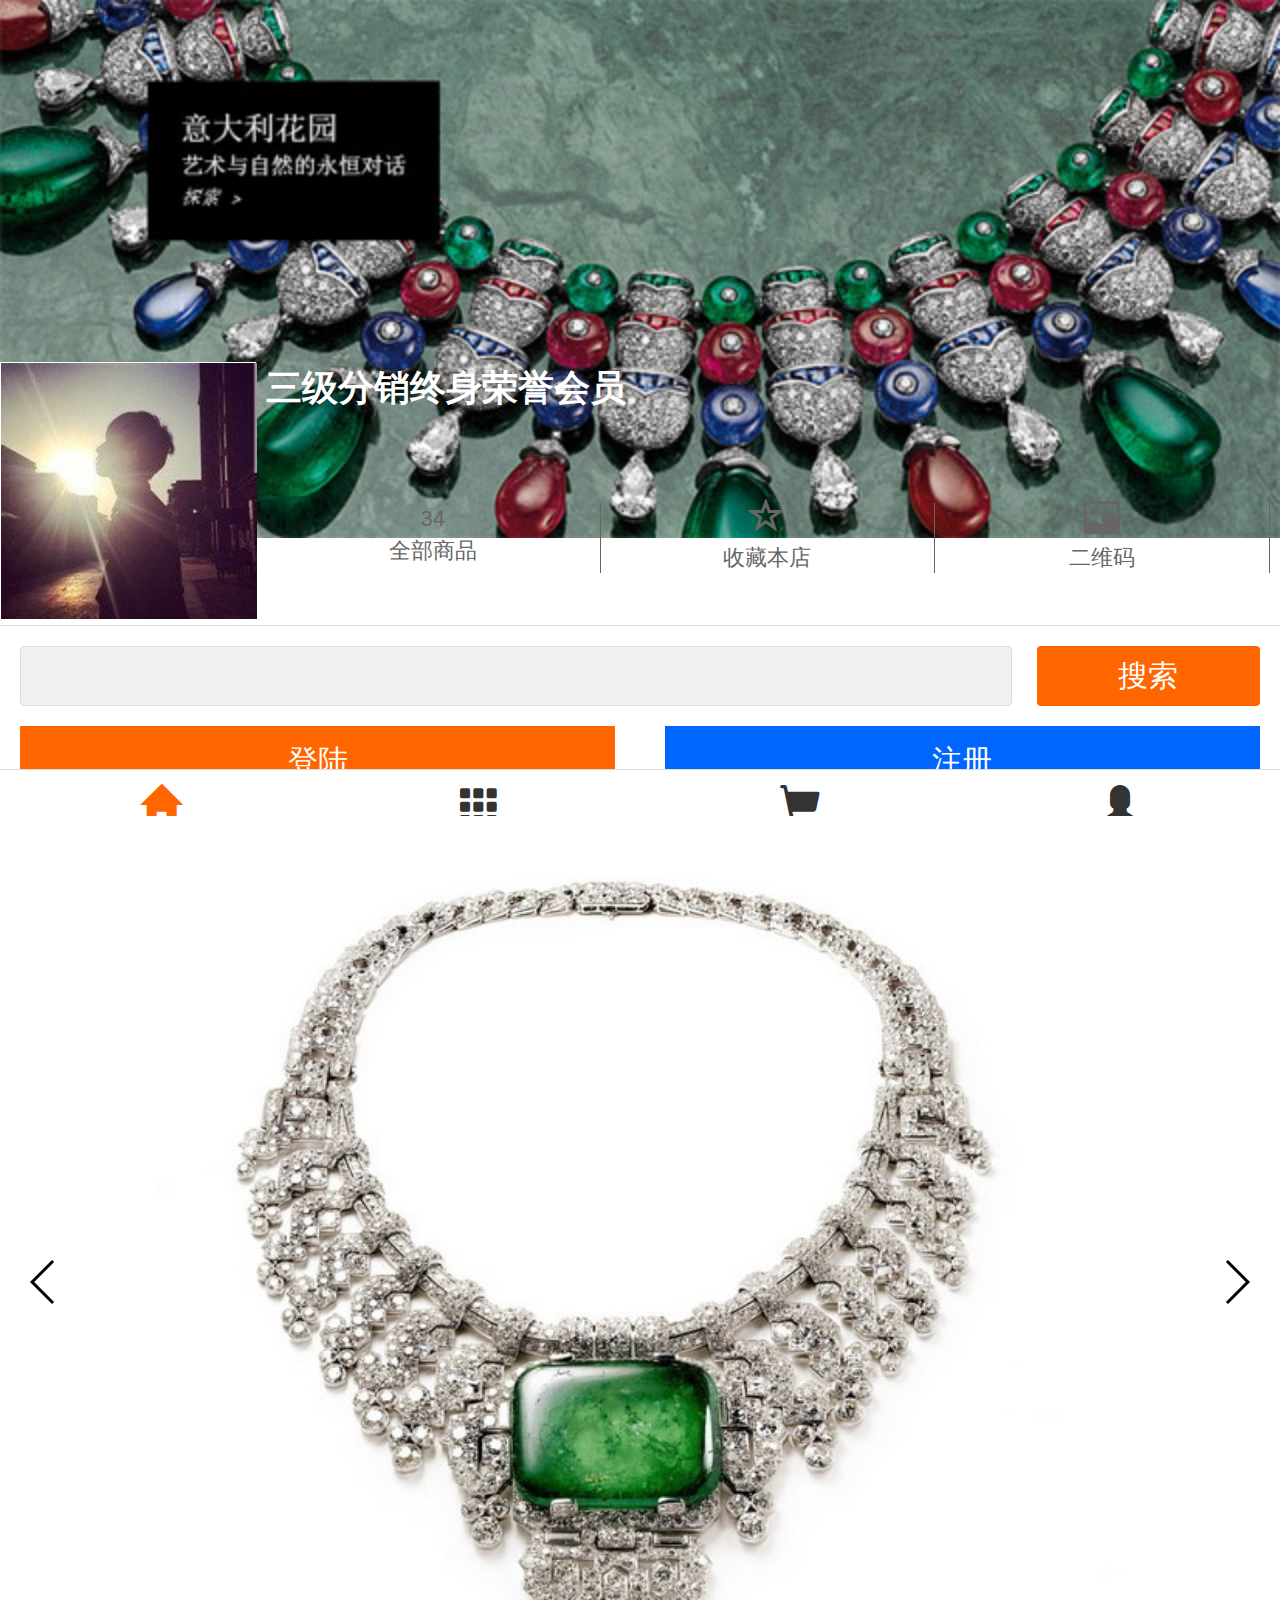
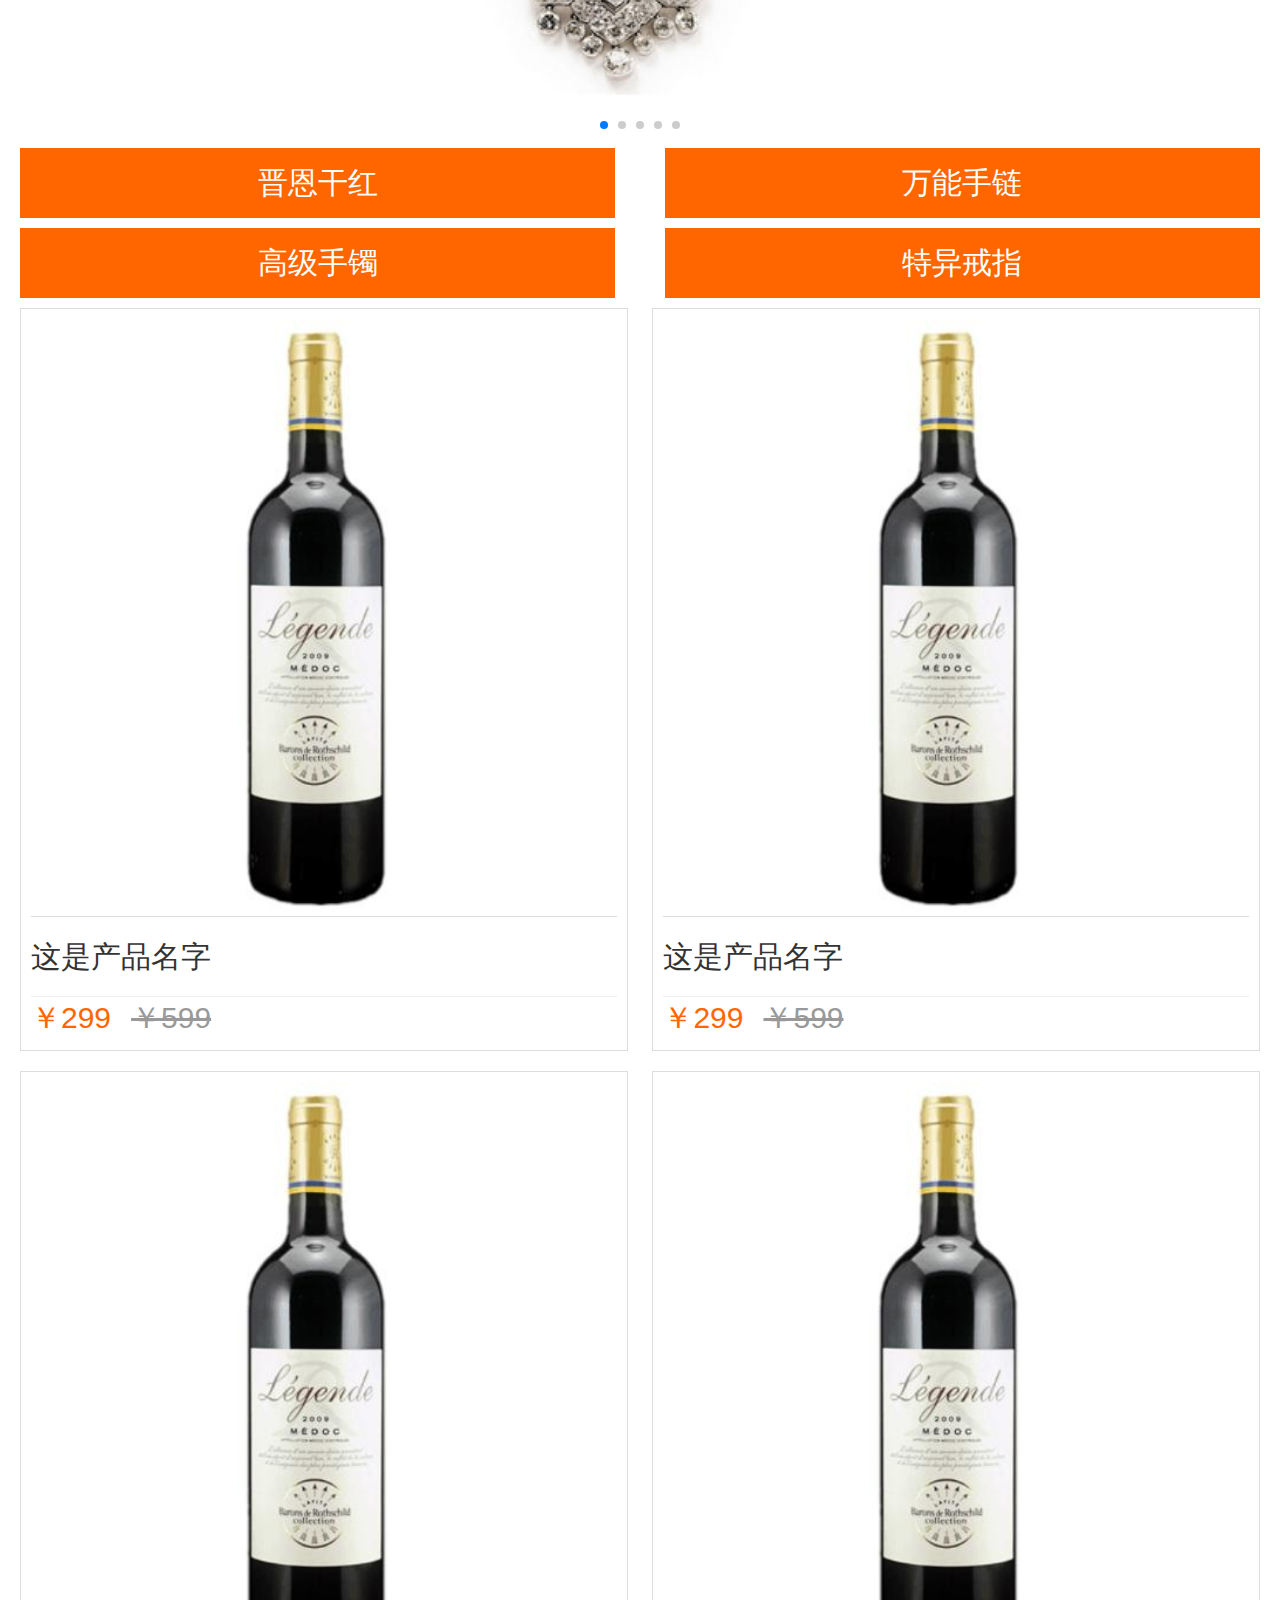
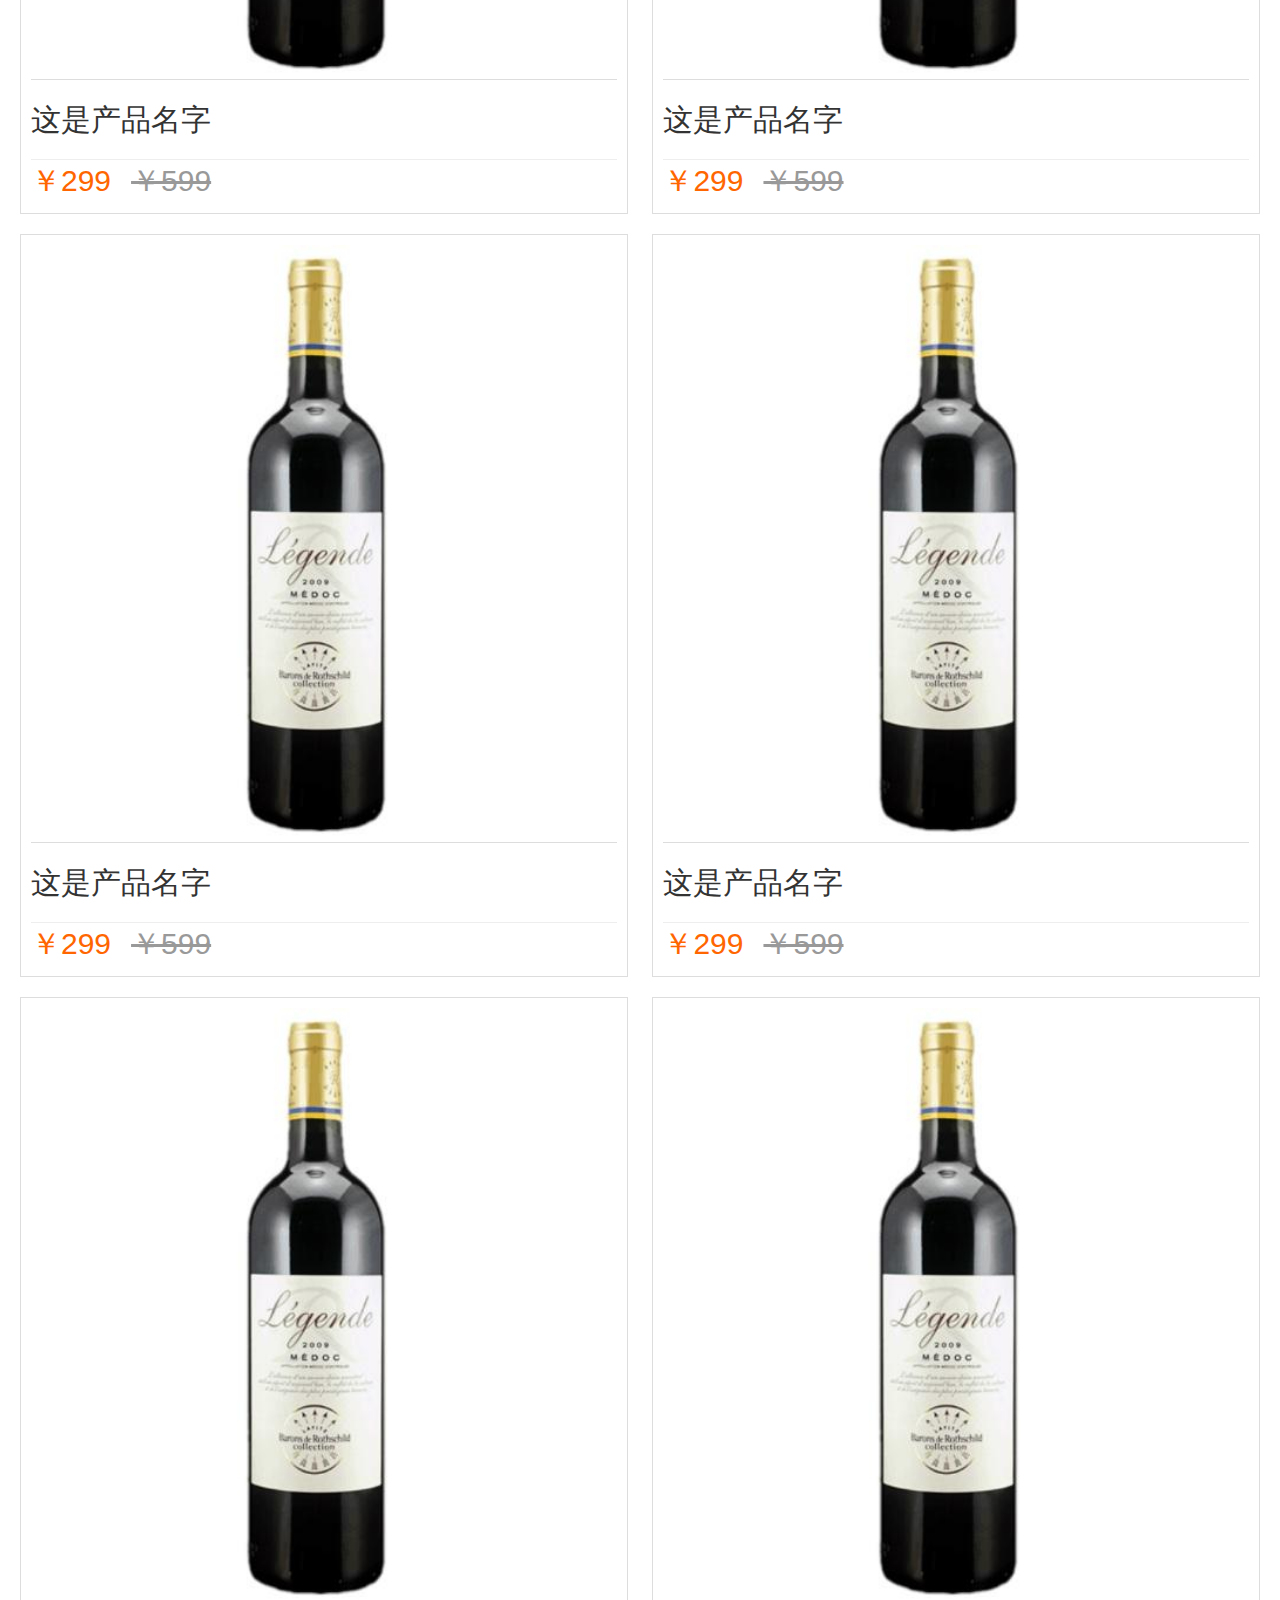
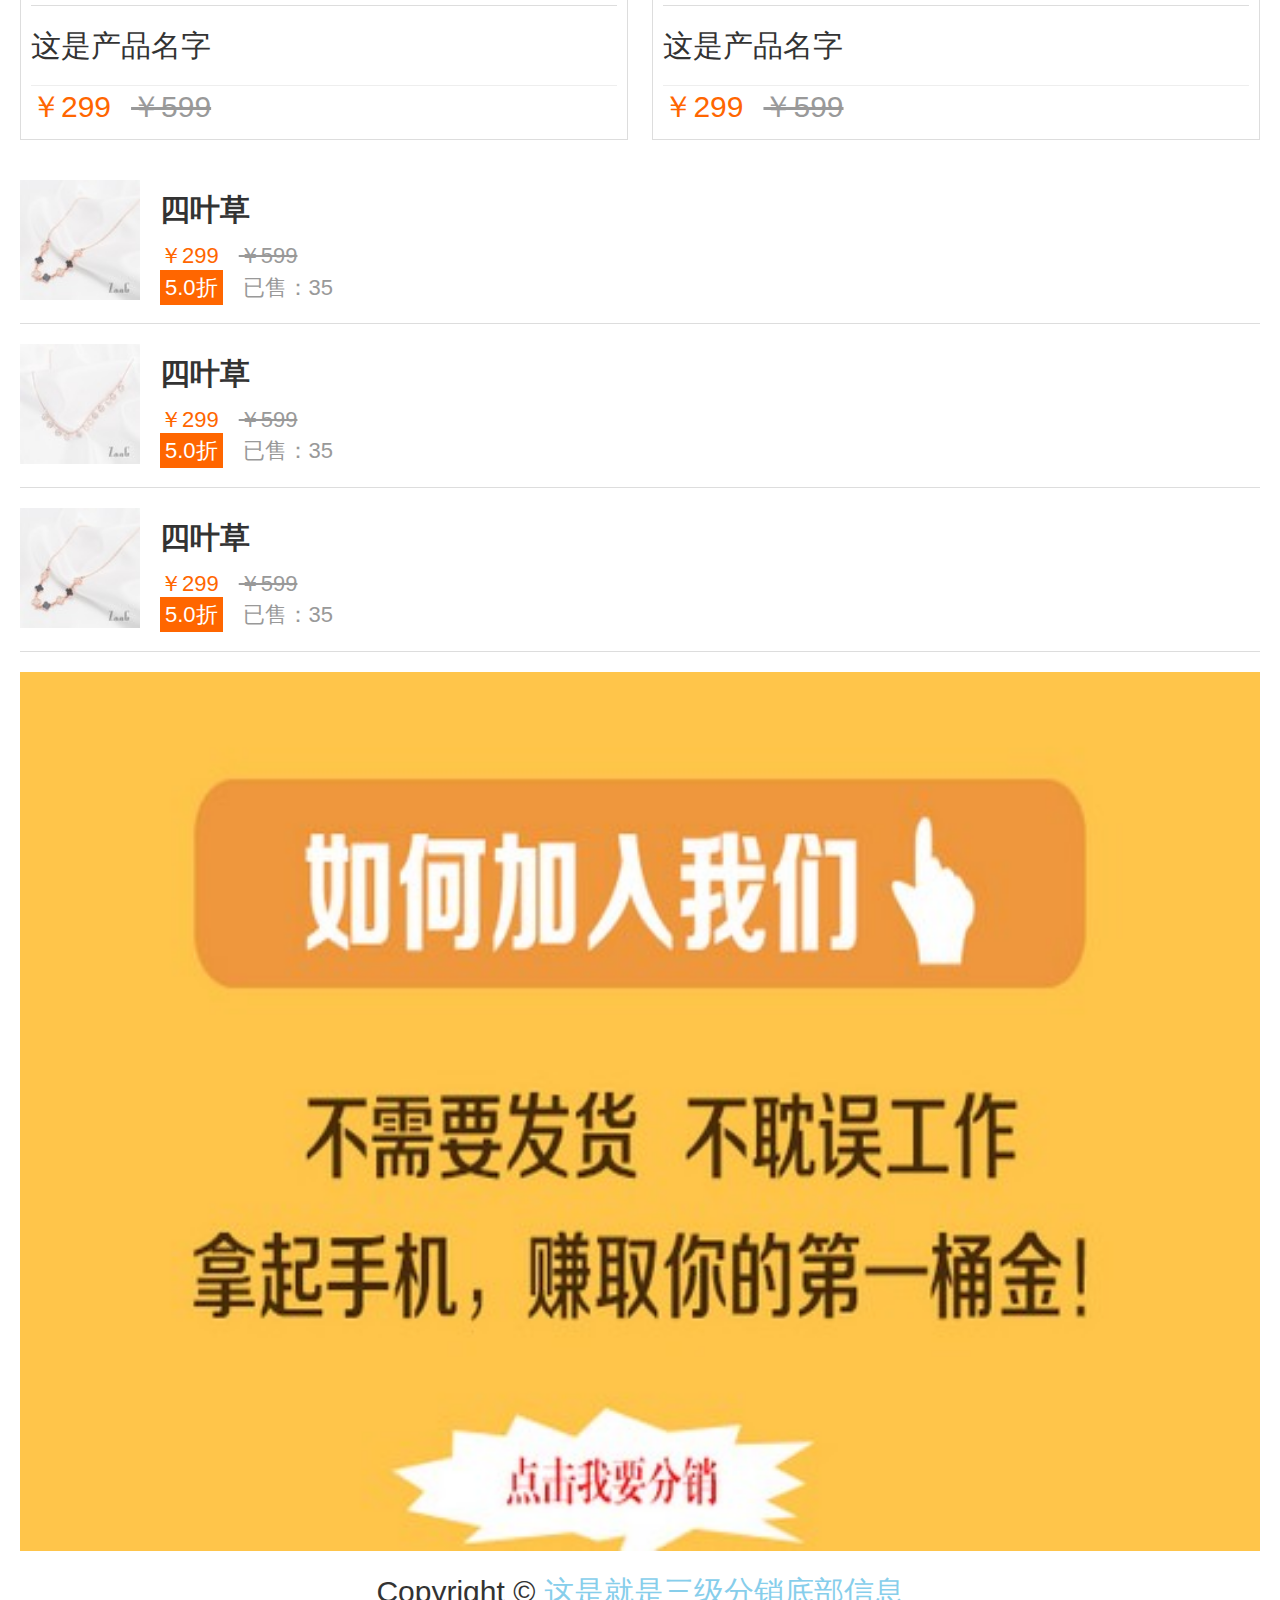
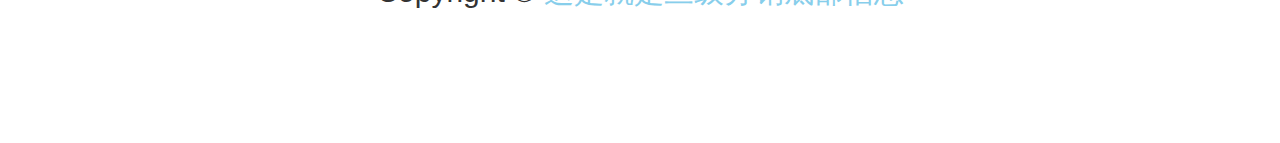
<file: index.html>
<!DOCTYPE html>
<html lang="en">
<head>
    <meta charset="UTF-8">

    <meta http-equiv="Pragma" content="no-cache">
    <meta http-equiv="Cache-Control" content="no-cache">
    <meta http-equiv="Expires" content="0">

    <meta name="viewport" content="width=device-width,initial-scale=1,user-scalable=no">
    <title>Title</title>
    <link rel="stylesheet" href="css/bootstrap.min.css">
    <link rel="stylesheet" href="css/swiper.min.css">
    <link rel="stylesheet" href="css/style.css">
    <link rel="stylesheet" href="css/index.css">
    <script src="js/jquery-3.1.0.min.js"></script>
    <script src="js/swiper.min.js"></script>
    <script src="js/index.js"></script>
</head>
<body>
    <div id="share"></div>
</body>
</html>
</file>
<file: css/style.css>
* {margin: 0;padding: 0;}
ul, ol {list-style: none;}
html {font-size: 100px;}
body {font-size: .22rem;font-family: Arial, "Microsoft YaHei";padding-bottom: 1.3rem;}
em {font-style: normal;}
.clearfix:after {display: block;content: "200B"; height: 0; font-size: 0; clear: both;}
</file>
<file: css/index.css>
.micWrap header {position: relative;}
.micWrap header img {width: 100%;display: block;}

.main {padding: 0 .2rem;}

.micWrap .vipWrap {position: absolute; left: 0; bottom: -.88rem;padding: .05rem 0;border-bottom: 1px solid #ddd; width: 100%;}
.micWrap .vipWrap .left , .vipWrap .right {float: left;}
.micWrap .vipWrap .left { width: 20%;background: #fff;}
.micWrap .vipWrap .left img {display: block; width: 100%;margin: .01rem;}
.micWrap .vipWrap .right {padding-left: .1rem;width: 80%}
.micWrap .vipWrap .right h2 {color: #fff; font-size: .36rem;}
.micWrap .vipWrap .right ul {display: flex;padding-top: .9rem; text-align: center;width: 100%;}
.micWrap .vipWrap .right ul a {color: #666;}
.micWrap .vipWrap .right ul li { border-right: 1px solid #666; width: 33%;}
.micWrap .vipWrap .right ul li span { height: .25rem; line-height: .25rem;display: inline-block; font-size: .36rem;}

.micWrap .search {margin-top: .88rem;padding: .2rem 0;}
.micWrap .search .fl { float: left; width: 80%; height: .6rem;background: #f1f1f1;border: 1px solid #ddd; -webkit-border-radius: .04rem; -moz-border-radius: .04rem; border-radius: .04rem;}
.micWrap .search .fr { float: right; width: 18%; height: .6rem;-webkit-border-radius: .04rem; -moz-border-radius: .04rem; border-radius: .04rem;border: none;background: #f60; color: #fff; font-size: .3rem;}

.micWrap .land {padding: 0 0 .2rem;}
.micWrap .land a {display: block; width: 48%;background: #f60;text-align: center; height: .7rem; line-height: .7rem; font-size: .3rem; color: #fff;}
.micWrap .land .fl { float: left;}
.micWrap .land .fr { float: right;background: #06f;}

.micWrap .carousel {width: 100%;}
.micWrap .carousel img { width: 100%;}

.micWrap .option li { float: left; width: 48%;margin-bottom: .1rem;}
.micWrap .option .fr { float: right;}
.micWrap .option a {display: block; width: 100%;background: #f60;text-align: center; height: .7rem; line-height: .7rem; font-size: .3rem; color: #fff;}

.micWrap .productList {box-sizing:border-box;-moz-box-sizing:border-box;-webkit-box-sizing:border-box;}
.micWrap .productList li { width: 49%;padding: .1rem;border: 1px solid #ddd; font-size: .3rem; float: left; margin-bottom: .2rem;}
.micWrap .productList li:nth-child(even) { float: right;}
.micWrap .productList li img {width: 100%;display: block;border-bottom: 1px solid #ddd;}
.micWrap .productList li .name {color: #333; height: .8rem; line-height: .8rem;border-bottom: 1px solid #eee;}
.micWrap .productList li .price {color: #f60;}
.micWrap .productList li span { color: #999;text-decoration: line-through;padding-left: .2rem;}

.prolist li {padding: .2rem 0;border-bottom: 1px solid #ddd;}
.prolist .fl { float: left;}
.prolist .fl img { width: 1.2rem;display: block;}
.prolist .right {padding-left: .2rem;}
.prolist .right h3 { height: .6rem; line-height: .6rem; font-size: .3rem;}
.prolist .right h3 a {color: #333;}
.prolist .right .price {color: #f60;}
.prolist .right .price span { color: #999;text-decoration: line-through;padding-left: .2rem;}
.prolist .right .discount span {background: #f60;color: #fff;padding: .05rem;}
.prolist .right .discount em { color: #999;padding-left: .2rem;}

.micWrap .join {padding: .2rem 0;}
.micWrap .join img { width: 100%;}

.micWrap footer {text-align: center; font-size: .3rem;}
.micWrap footer span {color: skyblue;}

.tabbar {display: flex;text-align: center;border-top: 1px solid #ddd;position: fixed; left: 0; bottom: 0; width: 100%;background: #fff;}
.tabbar .item { width: 25%;}
.tabbar .item a {color: #333;}
.tabbar .active a { color: #f60;}
.tabbar .item span { height: .7rem; line-height: .7rem; font-size: .4rem;}
.tabbar .item p { height: .6rem; line-height: .6rem;font-size: .3rem;}

.comWrap .com_back {width: 100%;background: #f1f1f1; height: .8rem;}
.comWrap .com_back a { font-size: .5rem;color: #333; float: left; width: 10%;text-align: center; line-height: .8rem;}
.comWrap .com_back a span { padding-top: .1rem;}
.comWrap .com_back input { float: left; width: 80%;background: #ccc;border: none;border-radius: 4px; height: .6rem;margin: .1rem 0;}

.mineWrap header {background: url(../images/user01.png) no-repeat; -webkit-background-size: cover; background-size: cover; width: 100%;}
.mineWrap header .name {padding: .5rem .8rem;}
.mineWrap header .name .pic { width: .9rem; height: .9rem;background: #fff;border-radius: 4px;padding: 1px; float: left; -webkit-box-sizing: content-box; -moz-box-sizing: content-box; box-sizing: content-box;}
.mineWrap header .name .pic img { width: .9rem;height: .9rem;display: block;border-radius: 4px;}
.mineWrap header .name h3 { color: #fff; font-size: .6rem;padding-left: .6rem; float: left;font-weight: normal;}
.mineWrap header .balance {background: url(../images/tou.png);width: 100%; height: 1.06rem;padding: .1rem 0;color: #fff;}
.mineWrap header .balance .left,.mineWrap header .balance .right { float: left; width: 50%; text-align: center;}
.mineWrap header .balance .left { -webkit-box-sizing: border-box; -moz-box-sizing: border-box; box-sizing: border-box;border-right: 1px solid #fff;}
.mineWrap header .balance h5 { font-size: .4rem;}
.mineWrap .content .order { height: .8rem;font-size: .25rem;padding: 0 .2rem;border-bottom: 1px solid #ddd;}
.mineWrap .content .order a { color: #333; line-height: .8rem;background: url(../images/jian-new.png) no-repeat right center; width: 90%;display: inline-block;}
.mineWrap .content .state {display: flex;padding: .8rem 0 .4rem;}
.mineWrap .content .state a {color: #7b7b7b;}
.mineWrap .content .state .item { width: 25%; text-align: center;}
.mineWrap .logout { width: 100%;padding: .4rem .2rem;}
.mineWrap .logout a { width: 100%;background: #f60; color: #fff;display: inline-block; height: .8rem; line-height: .8rem;text-align: center;border-radius: 4px;font-size: .4rem;}

.shopWrap .com_back {width: 100%;background: #f1f1f1; height: .8rem;position: relative;}
.shopWrap .com_back a {position: absolute; left: 0; top: .15rem; font-size: .4rem; color: #333;}
.shopWrap .com_back h3 { text-align: center; line-height: .8rem; font-size: .4rem; font-weight: normal;}
.shopWrap .banner { width: 100%;}
.shopWrap .banner img { width: 100%;}
.shopWrap .shopCart { font-size: .3rem; color: #999; display: flex;padding: .2rem 0;border-bottom: 1px solid #ddd;}
.shopWrap .shopCart p { width: 75%; border-right: 1px solid #ccc;padding-left: .2rem;}
.shopWrap .shopCart p em { color: #f60;}
.shopWrap .shopCart .right {padding: 0 1rem; color: #666;}
.shopWrap .shoplist {padding-top: .4rem;}
.shopWrap .allcheck {padding: .4rem .2rem;width: 100%; font-size: .3rem;border-top: 1px solid #ddd;border-bottom: 1px solid #ddd;}
.shopWrap .list {display: flex;padding: .2rem;border-top: 1px solid #ddd;border-bottom: 1px solid #ddd;}
.shopWrap .list .left { width: 10%;padding-top: .4rem;}
.shopWrap .list .mid { width: 70%;display: flex;}
.shopWrap .list .mid .pic { width: 20%;}
.shopWrap .list .mid .pic img { width: 100%;}
.shopWrap .list .mid .txt {padding-right: .4rem;}
.shopWrap .list .mid .txt h3 { font-size: .3rem;color: #333;}
.shopWrap .list .mid .txt p {color: #999;}
.shopWrap .list .right { width: 20%;padding-top: .3rem;vertical-align: top;}
.shopWrap .list .right button { width: .4rem; height: .4rem;}
.shopWrap .list .right span { width: .4rem; height: .4rem;background: #ccc;display: inline-block; text-align: center; line-height: .4rem;}
.shopWrap .total {padding: .4rem .2rem; color: #f60; font-size: .3rem;}
.shopWrap .settlement {position: fixed; left: 0; bottom: 0; height: 1.3rem;background: #fff; -webkit-box-sizing: border-box; -moz-box-sizing: border-box; box-sizing: border-box;border: 1px solid #ddd; width: 100%;display: flex;}
.shopWrap .settlement .left {display: block; width: 10%;}
.shopWrap .settlement .left span {padding-top: .3rem;}
.shopWrap .settlement .mid { font-size: .3rem; line-height: 1.3rem; border-left: 1px solid #ddd; border-right: 1px solid #ddd; width: 50%;}
.shopWrap .settlement .mid span {color: #f60;}
.shopWrap .settlement .right { width: 40%;}
.shopWrap .settlement .right a {font-size: .4rem; text-align: center; line-height: 1.14rem; color: #fff;background: #f60;display: block;border-radius: 4px;position: static;}

.detailWrap .com_back {width: 100%;background: #f1f1f1; height: .8rem;position: relative;}
.detailWrap .com_back a {position: absolute; left: 0; top: .15rem; font-size: .4rem; color: #333;}
.detailWrap .com_back h3 { text-align: center; line-height: .8rem; font-size: .4rem; font-weight: normal;}
.detailWrap .carousel {width: 100%;}
.detailWrap .carousel img { width: 100%;}
.detailWrap .univalent {border-top: 1px solid #ddd;border-bottom: 1px solid #ddd;padding: .4rem 0;display: flex;}
.detailWrap .univalent .price { width: 70%;padding-left: .2rem; color: #f60; font-size: .3rem;}
.detailWrap .univalent .btn { width: 30%;}
.detailWrap .univalent .btn button { width: .4rem; height: .4rem;}
.detailWrap .univalent .btn span { width: .4rem; height: .4rem;background: #ccc;display: inline-block; text-align: center; line-height: .4rem;}
.detailWrap .like {position: relative; width: 100%;padding: .4rem .2rem; font-size: .3rem;border-bottom: 1px solid #ddd;}
.detailWrap .like .pr { position: absolute; right: .2rem; top: 30%;font-size: .5rem;}
.detailWrap .like p { color: #999;}
.detailWrap .like .pr.active { color: #f60;}
.detailWrap .format p { height: .8rem; line-height: .8rem;padding: 0 .2rem; margin-top: .4rem;border-top: 1px solid #ddd;border-bottom: 1px solid #ddd; font-size: .3rem;}
.detailWrap .format ul {display: flex;flex-wrap: wrap; -webkit-box-sizing: border-box; -moz-box-sizing: border-box; box-sizing: border-box;border-bottom: 1px solid #ddd;}
.detailWrap .format ul li { width: 50%;padding: .1rem;}
.detailWrap .format ul li a {border: 1px solid #ccc;display: block; width: 100%;padding: .2rem 0; text-align: center; color: #333; font-size: .3rem;}
.detailWrap .format ul .active a {border-color: #f60;}
.detailWrap .category {display: flex;box-sizing: border-box;background: #f1f1f1;}
.detailWrap .category .border-r { border-right: 1px solid #ddd;}
.detailWrap .category a { font-size: .3rem;padding: .2rem; display: inline-block; width: 33%; text-align: center; color: #a6a6a6;}
.detailWrap .category .active { color: #f60;}
.detailWrap .proinfoList { width: 100%; height: 6rem; font-size: .6rem;}
.detailWrap .proinfoList img { width: 100%; display: block;}
.detailWrap #jionCart { font-size: .4rem;}
</file>
